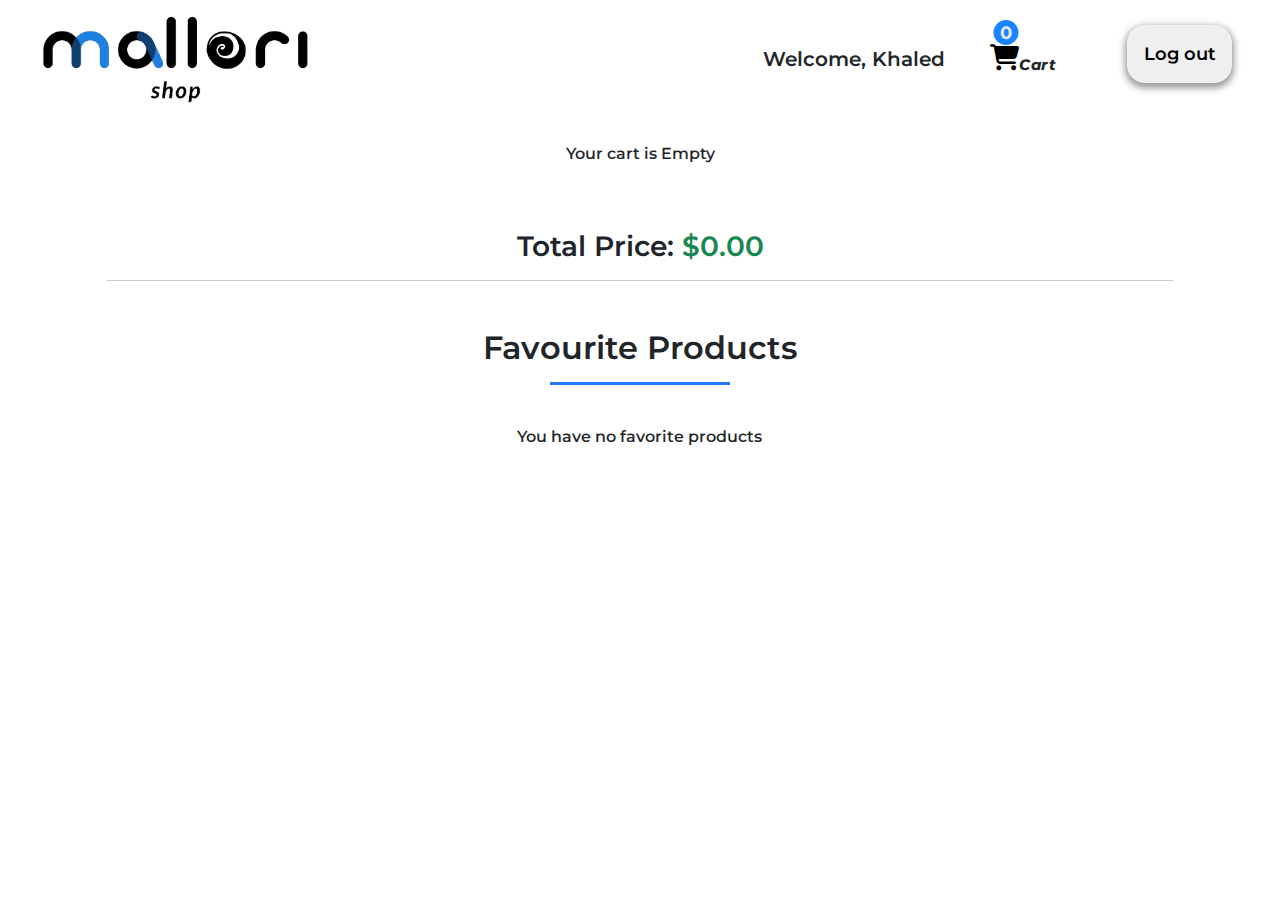
<file: cart.html>
<!DOCTYPE html>
<html lang="en">
<head>
    <meta charset="UTF-8">
    <meta name="viewport" content="width=device-width, initial-scale=1.0">
    <title>Document</title>
    <link rel="stylesheet" href="css/all.css">
    <link rel="stylesheet" href="css/style.css">
    <link rel="stylesheet" href="css/cart.css">
    <link href="https://cdn.jsdelivr.net/npm/bootstrap@5.3.3/dist/css/bootstrap.min.css" rel="stylesheet">
</head>
<body>
    <nav class="navbar p-2  ps-1  ps-md-3">
        <div class="container-fluid p-0 px-md-3">
            <a class="navbar-brand" href="loggedin.html">
                <img src="images/bandicam_2025-03-22_21-20-28-081-removebg-preview.png" class="logo-img" width="300px" alt="logo" draggable="false">
            </a>
            <div class="me-0 me-md-3 d-flex align-items-center">
                <span class="text-dark fw-semibold  welcome-text">Welcome, Khaled</span>
                <li class="position-relative me-4 me-md-5 list-unstyled nav-item">
                    <a href="#" data-bs-target="#cart-collapse" data-bs-toggle="collapse" class="cart-icon-link  text-decoration-none">
                        <i class="fa-solid fa-cart-shopping cart-icon"></i><span class="cart-count fw-bold rounded-circle ">5</span>
                        <span class="position-absolute bottom-0 end-0 text-dark cart-text rounded-circle ">Cart</span>
                    </a>
                    <div class="collapse z-3 position-absolute bg-light p-3 rounded" id="cart-collapse">
                        <h6 class="text-secondary cart-status" ></h6>                  
                        <div id="cartDropdownItems">
                            <div id="cart-product-container">
                            </div>
                            <hr>
                            <a href="#" class="btn btn-outline-secondary w-100 fw-semibold fs-5" onclick="window.location.href='cart.html'">View Cart</a>
                        </div>
                    </div>                      
                </li>
                <button class="btn-log btn-log-out me-md-2" onclick="window.location.href='index.html' ">Log out</button>
            </div>
        </div>
    </nav>

    <!--/////////////////////////////// cart items ///////////////////////////////// -->
    <div class="col-10 mx-auto mt-4">
        <div class="row justify-content-center row-gap-4 column-gap-5" id="cart-items">
        </div>
        <h3 class="text-center fw-semibold mt-5">Total Price: <span class="text-success" id="totalPrice">$0.00</span></h3>
        <hr>
        <!-- //////////////////////////// Favourite Products //////////////////////////// -->
        <div class="fav-products mt-5">
            <h2 class="text-center fw-semibold mt-4  fav-products-title">Favourite Products</h2>
            <div class="m-auto fav-underline"></div>
            
            <div class="d-flex col-12 col-md-11 mx-auto gap-2 gap-md-4 my-4 p-0 p-md-3 justify-content-center">
                <div class="d-flex overflow-y-auto gap-4" id="favorite-items">

                </div>
            </div>
        </div>
    </div>





<script src="https://cdn.jsdelivr.net/npm/bootstrap@5.3.3/dist/js/bootstrap.bundle.min.js"></script>
<script src="js/script.js"></script>
<script>
    window.onload = function() {
        loadCartAndFavorites();
        displayCartItems();
        displayFavoriteItems();
        updateCartCollapse();
    }
</script>
</body>
</html>
</file>
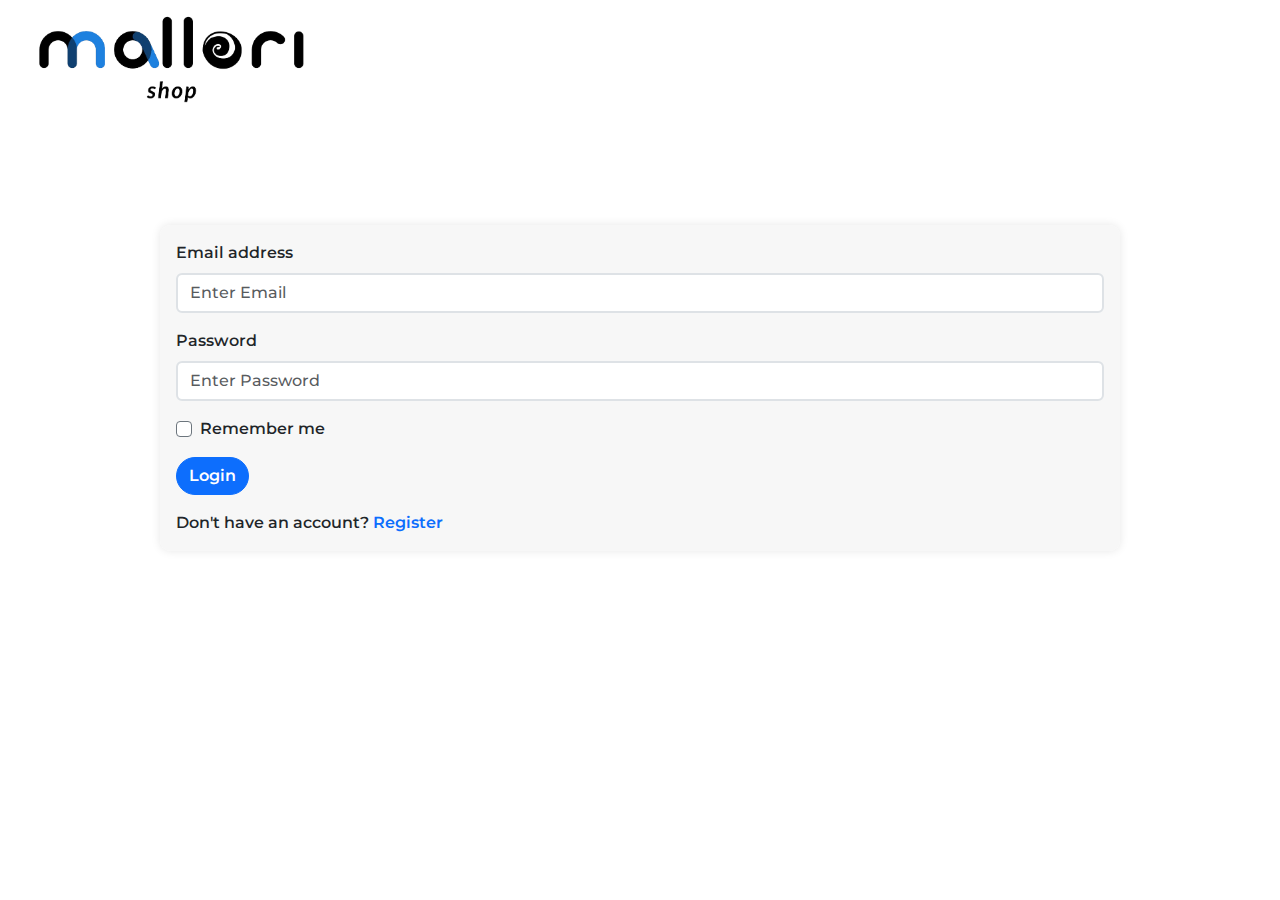
<file: login.html>
<!DOCTYPE html>
<html lang="en">
<head>
    <meta charset="UTF-8">
    <meta name="viewport" content="width=device-width, initial-scale=1.0">
    <title>Document</title>
    <link rel="stylesheet" href="css/login.css">
    <link rel="stylesheet" href="css/style.css">
    <link rel="stylesheet" href="css/all.css">
    <link href="https://cdn.jsdelivr.net/npm/bootstrap@5.3.3/dist/css/bootstrap.min.css" rel="stylesheet">
</head>
<body>
    <nav class="navbar px-3 py-2 px-md-4 py-md-2">
        <a href="index.html" class="navbar-brand">
            <img src="images/bandicam_2025-03-22_21-20-28-081-removebg-preview.png" class="logo-img ms-md-1" alt="logo" width="300px" draggable="false">
        </a>
    </nav>

    <div class="login">
        <form class="login-form start-50 position-absolute col-11 col-md-9  p-3" onsubmit="event.preventDefault(); login();">
            <div class=" mb-3">
                    <label for="email" class="form-label">Email address</label>
                    <input type="email" id="email" placeholder="Enter Email" class="form-control border-2 fw-medium custormer-email" required>
            </div>
            <div class=" mb-3">
                    <label for="password" class="form-label">Password</label>
                    <input type="password" id="password" placeholder="Enter Password" class="form-control border-2 fw-medium customer-password" required>
            </div>
            <div class="mb-3 form-check">
                <input type="checkbox" class="form-check-input border-secondary" id="rememberMe">
                <label for="rememberMe" class="form-check-label">Remember me</label>
            </div>
            <button type="submit" class="btn btn-primary fw-semibold rounded-pill">Login</button>
            <div class="d-block mt-3 having-account">Don't have an account? <a href="register.html" class="text-decoration-none fw-semibold">Register</a></div>
        </form>
    </div>
<script src="https://cdn.jsdelivr.net/npm/bootstrap@5.3.3/dist/js/bootstrap.bundle.min.js"></script>
<script src="js/script.js"></script>
</body>
</html>
</file>
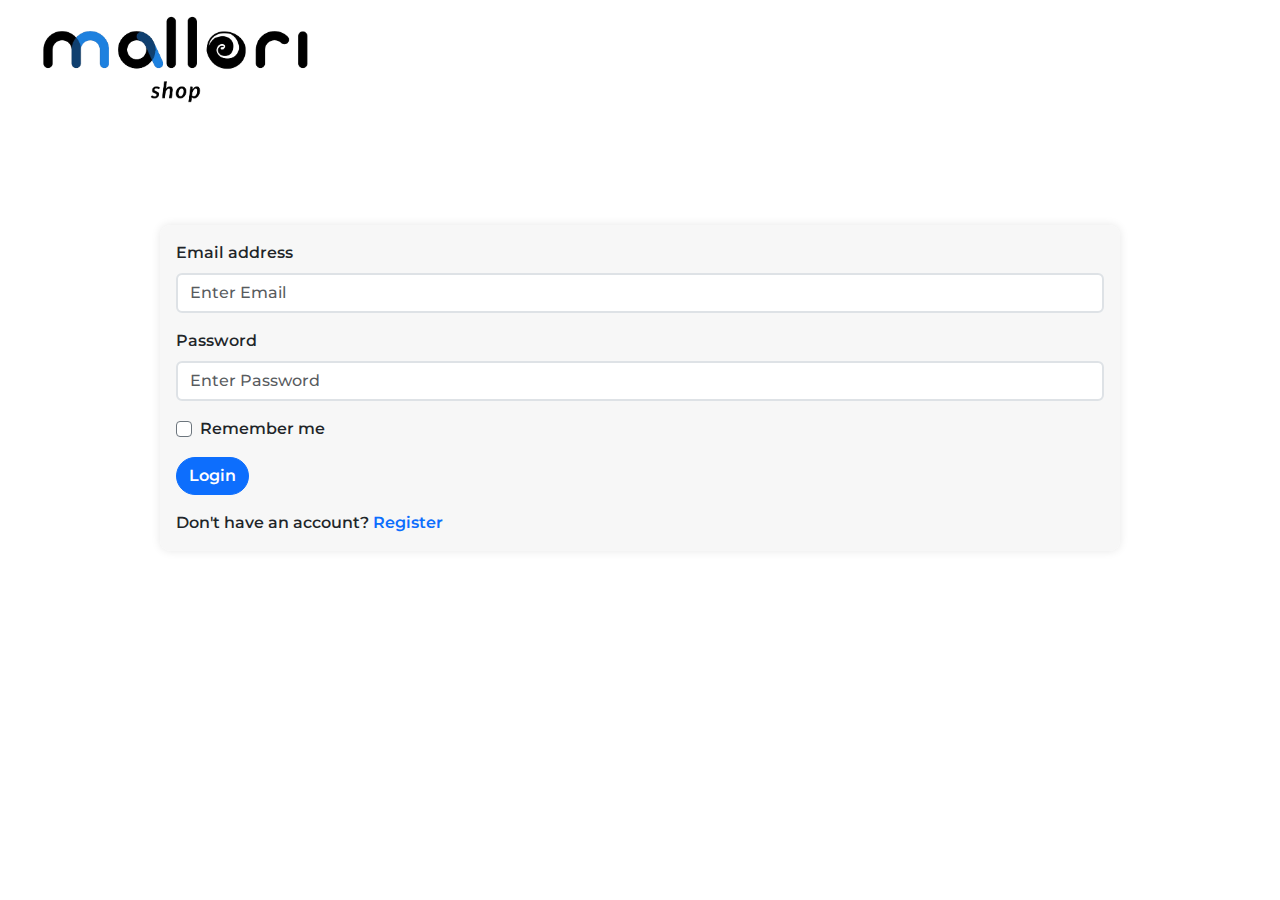
<file: Login.html>
<!DOCTYPE html>
<html lang="en">
<head>
    <meta charset="UTF-8">
    <meta name="viewport" content="width=device-width, initial-scale=1.0">
    <title>Document</title>
    <link rel="stylesheet" href="css/login.css">
    <link rel="stylesheet" href="css/style.css">
    <link rel="stylesheet" href="css/all.css">
    <link href="https://cdn.jsdelivr.net/npm/bootstrap@5.3.3/dist/css/bootstrap.min.css" rel="stylesheet">
</head>
<body>
    <nav class="navbar p-2 ps-1 ps-md-3">
        <div class="container-fluid px-0 px-md-3">
            <a href="index.html" class="navbar-brand">
                <img src="images/bandicam_2025-03-22_21-20-28-081-removebg-preview.png" class="logo-img" alt="logo" width="300px" draggable="false">
            </a>
        </div>
    </nav>

    <div class="login">
        <form class="login-form start-50 position-absolute col-11 col-md-9  p-3" onkeyup="if(event.key === 'Enter') login()">
            <div class=" mb-3">
                    <label for="email" class="form-label">Email address</label>
                    <input type="email" id="email" placeholder="Enter Email" class="form-control border-2 fw-medium custormer-email" required>
            </div>
            <div class=" mb-3">
                    <label for="password" class="form-label">Password</label>
                    <input type="password" id="password" placeholder="Enter Password" class="form-control border-2 fw-medium customer-password" required>
            </div>
            <div class="mb-3 form-check">
                <input type="checkbox" class="form-check-input border-secondary" id="rememberMe">
                <label for="rememberMe" class="form-check-label">Remember me</label>
            </div>
            <button type="button" class="btn btn-primary fw-semibold rounded-pill" onclick="login()">Login</button>
            <div class="d-block mt-3 having-account">Don't have an account? <a href="register.html" class="text-decoration-none fw-semibold">Register</a></div>
        </form>
    </div>
<script src="https://cdn.jsdelivr.net/npm/bootstrap@5.3.3/dist/js/bootstrap.bundle.min.js"></script>
<script src="js/script.js"></script>
</body>
</html>
</file>
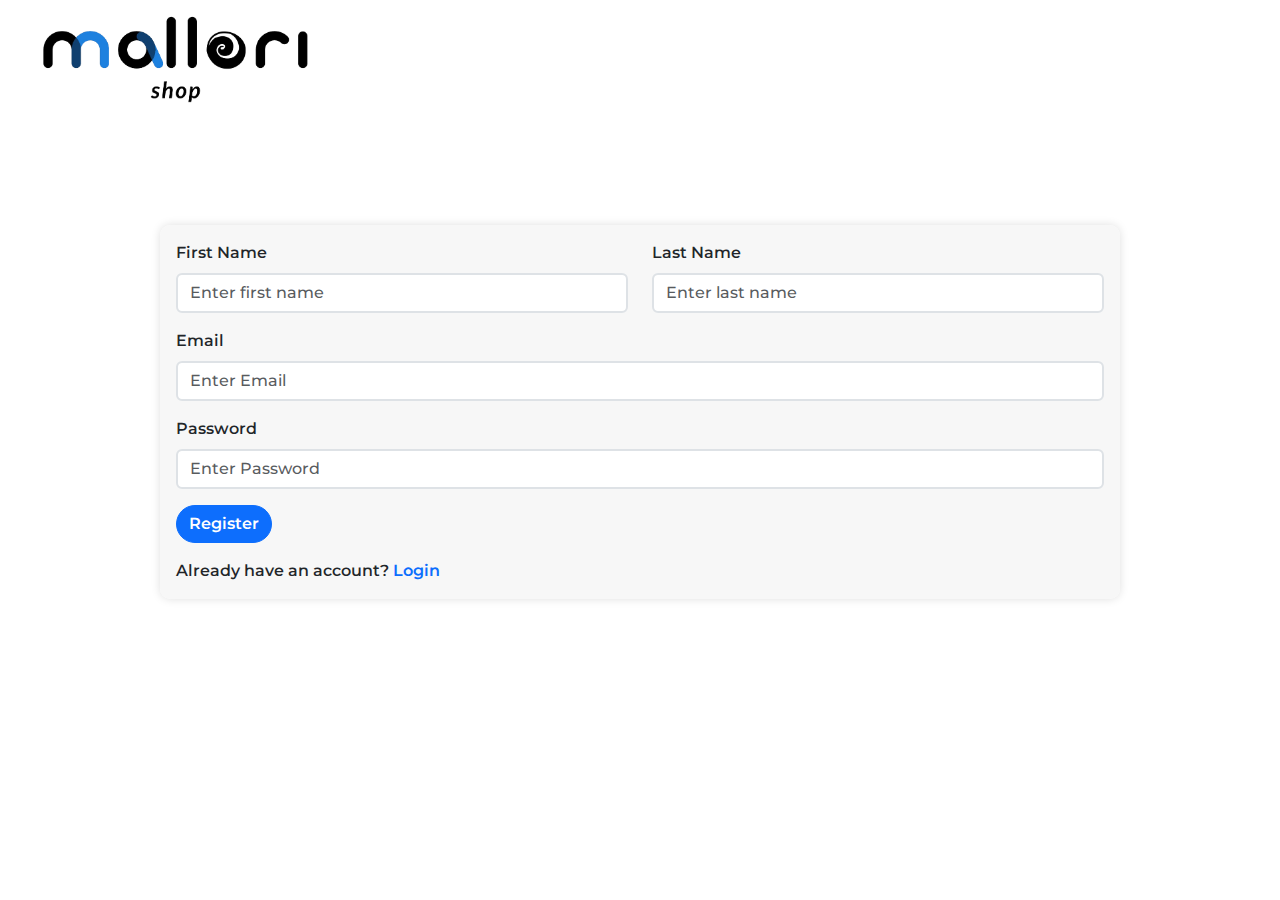
<file: register.html>
<!DOCTYPE html>
<html lang="en">
<head>
    <meta charset="UTF-8">
    <meta name="viewport" content="width=device-width, initial-scale=1.0">
    <title>Document</title>
    <link rel="stylesheet" href="css/register.css">
    <link rel="stylesheet" href="css/style.css">
    <link rel="stylesheet" href="css/all.css">
    <link href="https://cdn.jsdelivr.net/npm/bootstrap@5.3.3/dist/css/bootstrap.min.css" rel="stylesheet">
</head>
<body>
    <nav class="navbar p-2 ps-1 ps-md-3">
        <div class="container-fluid px-0 px-md-3">
            <a href="index.html" class="navbar-brand">
                <img src="images/bandicam_2025-03-22_21-20-28-081-removebg-preview.png" class="logo-img" alt="logo" width="300px" draggable="false">
            </a>
        </div>
    </nav>
        <div class="register" onkeyup="if(event.key === 'Enter') register()">
            <form class="register-form start-50 position-absolute col-11 col-md-9  p-3">
                <div class="row">
                    <div class="mb-3 col-12 col-md-6">
                        <label for="firstName" class="form-label">First Name</label>
                        <input type="text" placeholder="Enter first name" class="form-control border-2 customer-name fw-medium" id="firstName" required>
                    </div>
                    <div class="mb-3 col-12 col-md-6">
                        <label for="lastName" class="form-label">Last Name</label>
                        <input type="text" placeholder="Enter last name" class="form-control border-2 customer-lastname fw-medium" id="lastName">
                    </div>  
                </div>
                <div class="mb-3">
                    <label for="email" class="form-label">Email</label>
                    <input type="email" placeholder="Enter Email" class="form-control border-2 customer-email fw-medium" id="email" required>
                </div>
                <div class="mb-3">
                    <label for="password" class="form-label">Password</label>
                    <input type="password" placeholder="Enter Password" class="form-control border-2 customer-password fw-medium" id="password" required>
                </div>
                <button type="button" class="btn btn-primary fw-semibold rounded-pill" onclick="register()">Register</button>
                <label for="gotologin" class="d-block mt-3">Already have an account? <a href="login.html" id="gotologin" class="text-decoration-none fw-semibold">Login</a></label>
            </form>
        </div>
<script src="https://cdn.jsdelivr.net/npm/bootstrap@5.3.3/dist/js/bootstrap.bundle.min.js"></script>
<script src="js/script.js"></script>
</body>
</html>
</file>
<file: css/style.css>
@import url('https://fonts.googleapis.com/css2?family=Acme&family=Anton+SC&family=Bebas+Neue&family=Josefin+Sans:ital,wght@0,100..700;1,100..700&family=Lilita+One&family=Luckiest+Guy&family=Montserrat:ital,wght@0,100..900;1,100..900&family=Righteous&display=swap');
* {
    margin: 0;
    padding: 0;
    box-sizing: border-box;
} 

body {
    background-color: #f0f0f0;
    font-family: "Montserrat", serif !important;
    font-weight: 550 !important;
}

.input-search-group {
    width: 80%;
    height: 200px !important;
    position: absolute;
    left: 50%;
    transform: translateX(-50%);
    display: flex;
    justify-content: center;
    align-items: center;
}
.search-group-item {
    height: 47px;
}
.btn-log {
    width: 105px;
    height: 58px;
    font-size: 18px;
    font-weight: 600;
    border-radius: 18px ;
    /* margin: 0 10px; */
    transform: translateY(-5px);
    /* border: 2px solid rgb(224, 224, 224); */
    border: none;
    position: relative;
    transition: color 0.4s, box-shadow 0.3s;
    box-shadow: 0px 3px 7px 2px rgba(0, 0, 0, 0.4);
}
.btn-log:hover {
    color: white;
    box-shadow: 0px 5px 7px 3px rgba(0, 0, 0, 0.4);

}
.btn-log:after {
    content: '';
    position: absolute;
    top: 50%;
    left: 50%;
    transform: translate(-50%, -50%);
    width: 0;
    border-radius: 18px;
    height: 10%;
    background-color: rgb(39, 39, 39);
    z-index: -1;
    transition: 0.3s ease;
}
.btn-log:hover:after {
    width: 102%;
    height: 101%;
}
.btn-resister:after {
    background-color: rgb(32, 95, 211);
    height: 20%;
}
#searchBtn {
    transition: 0.4s ease;
}
#searchBtn:hover {
    box-shadow: 0px 3px 7px 2px rgba(0, 0, 0, 0.4) !important;
}

/* ////////////////////////////////    */
.product-card {
    box-shadow: 0 4px 8px -1px rgba(0, 0, 0, 0.4);
    width: 100%;
    /* height: 350px !important; */
    transition: 0.3s ease , outline 0.2s ease;
    flex-direction: row;
    justify-content: center;
    align-items: center;
    overflow: hidden;
    border-radius: 12px !important;
    /* outline: -1px solid #6db1ff; */
    outline-color: #6db1ff;
}
.product-card:hover {
    transform: translateY(-7px);
    box-shadow: 0 8px 12px 0px rgba(0, 0, 0, 0.5);
    /* border: 2px solid #6db1ff; */
    outline: 2px solid #6db1ff;
}
.card-img-top.product-image {
    width: 100%;
    transition: 0.3s ease;
    /* max-height: 320px; */
    height: clamp(270px , 350px, 420px);
    /* aspect-ratio: 1/1 !important; */
    object-fit: cover;
}
.card-img-top.product-image:hover {
    transform: scale(1.03);
}
.card-text {
    font-size: 19px;
}

.fa-heart {
    font-size: 25px;
    cursor: pointer;
    text-shadow: 2px 2px 4px rgba(0, 0, 0, 0.5);
}
.fa-heart.active {
    /* animation: heart-animation 0.5s ease-in-out forwards; */
    color:red;
}
/* @keyframes heart-animation {
    0% {
        transform: scale(1)
    }
    50% {
        transform: scale(1.3);
        color: red;
    }
    100% {
        transform: scale(1);
        color: red;
    }
} */


/* ///////////////////////////////////////////////////////////////////// */
.add-cart-btn {
    
    color: white !important;
    border: none !important;
    padding: 10px 20px !important;
    border-radius: 18px 10px 18px 10px !important;
    box-shadow: 0px 3px 7px 1px rgba(0, 0, 0, 0.5);
    transition: 0.4s ease;
}
.add-cart-add {
    background: linear-gradient(to bottom right, #4aabff, #535fff) !important;
}
.add-cart-remove {
    background: linear-gradient(to bottom right, #ff2922, #c42f02) !important;
}
.add-cart-btn:hover {
    box-shadow: 0px 5px 8px 2px rgba(0, 0, 0, 0.5);
}
.add-cart-btn:active {
    transform: scale(0.97);
}
/* //////////////////////////////// */
.btn-log-out {
    margin-left: 60px;
}
.btn-log-out::after {
    background-color: rgb(223, 52, 40);
    height: 0%;
}
.btn-log-out:hover {
    box-shadow: 0px 5px 7px 4px rgba(133, 0, 0, 0.534);
}
.welcome-text {
    font-size: 20px;
    margin-right: 45px !important;
}
.cart-icon {
    font-size: 26px;
    cursor: pointer;
    color: black;
    /* margin-right: 35px; */
}
.cart-count {
    position: absolute;
    top: 0;
    left: 55%;
    transform: translate(-50%, -100%);
    color: rgb(231, 231, 231);
    background-color: #1884ff;
    padding:  2px 0 0 0;
    font-size: 17.5px !important;
    height: 25px;
    width: 25px;
    /* text-align: center; */
    display: flex;
    justify-content: center;
    align-items: center;
    /* border-radius: 50%; */
}
.cart-text {
    font-size: 14.5px;
    font-weight: 750;
    letter-spacing: 0.5px;
    transform: translate(100%, 16%);
    /* font-family: "Montserrat", sans-serif; */
    font-style: italic;
}
#cart-collapse {
    width: 300px;
    /* height: 300px; */
    transform: translateX(-10%);
    margin-top: 20px;
    box-shadow: 0 4px 8px 1px rgba(0, 0, 0, 0.4);
    /* max-height: 800px;
    overflow-y: scroll; */
}
.cart-icon-item {
    background: #e6e6e6;
    padding: 10px 17px;
    border-radius: 8px;
    margin-bottom: 10px;
    border: 1px solid #c7c7c7;
}
.mp-btn {
    width: 30px;
    height: 30px;
}

@media screen and (max-width: 768px) {
    .card-text {
        font-size: 12px;
    } 
    .card-title {
        font-size: 14px !important;
    }
    .product-contain {
        padding: 0 3px !important;
    }
    .card-title {
        font-size: 18px;
    }
    .cart-text {
        font-size: 12px;
        margin-bottom: 2px;
    }
    .cart-count {
        transform: scale(0.92) translate(-51%, -100%);
        font-size: 16px !important;
        width: 20px !important;
        height: 20px !important;
        padding-top: 1px !important;
    }
    .cart-icon {
        font-size: 19px !important;
    }
    .product-image {
        height: 200px !important;
    }
    .add-cart-btn {
        padding: 8px 5px !important;
        font-size: 12px !important;
    }
    .fa-heart {
        font-size: 20px;
    }
    .logo-img {
        width: clamp(150px, 170px,200px);
    }
    .cart-icon {
        font-size: 20px;
    }

    .btn-log {
        width: 80px !important;
        height: 40px !important;
        margin-left: 20px !important;
        font-size: 15px;
        border-radius: 15px;
        transform: scale(0.9) translateY(-5px);
        transition: after 0.05s , color 0.15s , box-shadow 0.3s !important;
    }
    .btn-log:after {
        border-radius: 15px;
    }
    .welcome-text {
        display: none !important;
    }
    #cart-collapse {
        transform: translateX(-35%);
        width: 220px !important;
    }
    .cart-icon-item .d-flex h4 {
        /* padding: 7px 0px !important; */
        font-size: 17px !important;
    }
    .cart-icon-item .d-flex h5 {
        font-size: 15px !important;
    }
    .having-account {
        font-size: 15px !important;
    }
    .card-img-top {
        height: clamp(170px,220px, 270px) !important;
    }

}
</file>
<file: css/cart.css>
.remove-item {
    font-size: 15px !important;
}

.cart-item {
    transition: 0.2s ease;
    border: 2px solid #c7c7c781;
}
.cart-item:hover {
    border-color: #5c90ffb6;
}
.fav-products-title {
    /* position: relative; */
    padding-bottom: 7px;
}

.fav-underline {
    margin: 0 auto;
    width: 180px;
    height: 3px;
    background-color: #217aff;
    margin-left: 20px;
    transition: 0.4s ease;
}
.fav-products-title:hover ~ .fav-underline {
    width: 30%;
}
.card-img-top {
    height: 250px;
}
.card.fav-item {
    width: 330px;
    transition: 0.2s ease;
}
.card.fav-item:hover {
    transform: translateY(-7px);
    box-shadow: 0 8px 12px -2px rgba(0, 0, 0, 0.5);

}
.cart-image {
    max-height: 190px;
    min-width: 187px;
}
.fa-heart {
    color: #ff1313;
}
@media (max-width: 768px) {
    .remove-item {
        font-size: 10px !important;
    }
    .mp-btn {
        width: 25px;
        height: 25px;
        padding: 2px 0px 0 0 !important;
    }
    .product-name {
        font-size: 18px;
        margin-bottom: 3px ;
    }
    .category-name {
        font-size: 14px;
    }
    .price-text {
        font-size: 14px;
    }
    .cart-image {
        max-height: 125px;
        min-width: 120px !important;
    }
    .fav-item {
        width: 240px !important;
    }
    .card-body h4 {
        font-size: 17px;
    }
    .card-body h6 {
        font-size: 14px;
    }
}
</file>
<file: css/login.css>
@import url('https://fonts.googleapis.com/css2?family=Acme&family=Anton+SC&family=Bebas+Neue&family=Josefin+Sans:ital,wght@0,100..700;1,100..700&family=Lilita+One&family=Luckiest+Guy&family=Montserrat:ital,wght@0,100..900;1,100..900&family=Righteous&display=swap');
* {
    margin: 0;
    padding: 0;
    box-sizing: border-box;
}

body {
    background-color: #f0f0f0;
    font-family: "Montserrat", serif !important;
    font-weight: 550 !important;
}
.login-form {
    background-color: rgba(244, 244, 244, 0.773);
    border-radius: 10px;
    box-shadow: 0 0 10px 0 rgba(0, 0, 0, 0.1);
    top: 25%;
    transform: translateX(-50%);
}
.text-decoration-none:hover {
    text-decoration: underline !important;
}
.form-check label , .form-check input {
    user-select: none;
    cursor: pointer;
}
@media screen and (max-width: 756px) {
    .having-account {
        font-size: 14px !important;
    }
}
</file>
<file: css/register.css>
@import url('https://fonts.googleapis.com/css2?family=Acme&family=Anton+SC&family=Bebas+Neue&family=Josefin+Sans:ital,wght@0,100..700;1,100..700&family=Lilita+One&family=Luckiest+Guy&family=Montserrat:ital,wght@0,100..900;1,100..900&family=Righteous&display=swap');
* {
    margin: 0;
    padding: 0;
    box-sizing: border-box;
}

body {
    background-color: #f0f0f0;
    font-family: "Montserrat", serif !important;
    font-weight: 500 !important;
}

.register-form {
    top: 25%;
    box-shadow: 0 0 10px 0px rgba(0, 0, 0, 0.13);
    transform: translateX(-50%);
    border-radius: 10px;
    background-color: rgba(244, 244, 244, 0.773);
}
.text-decoration-none:hover {
    text-decoration: underline !important;
}
</file>
